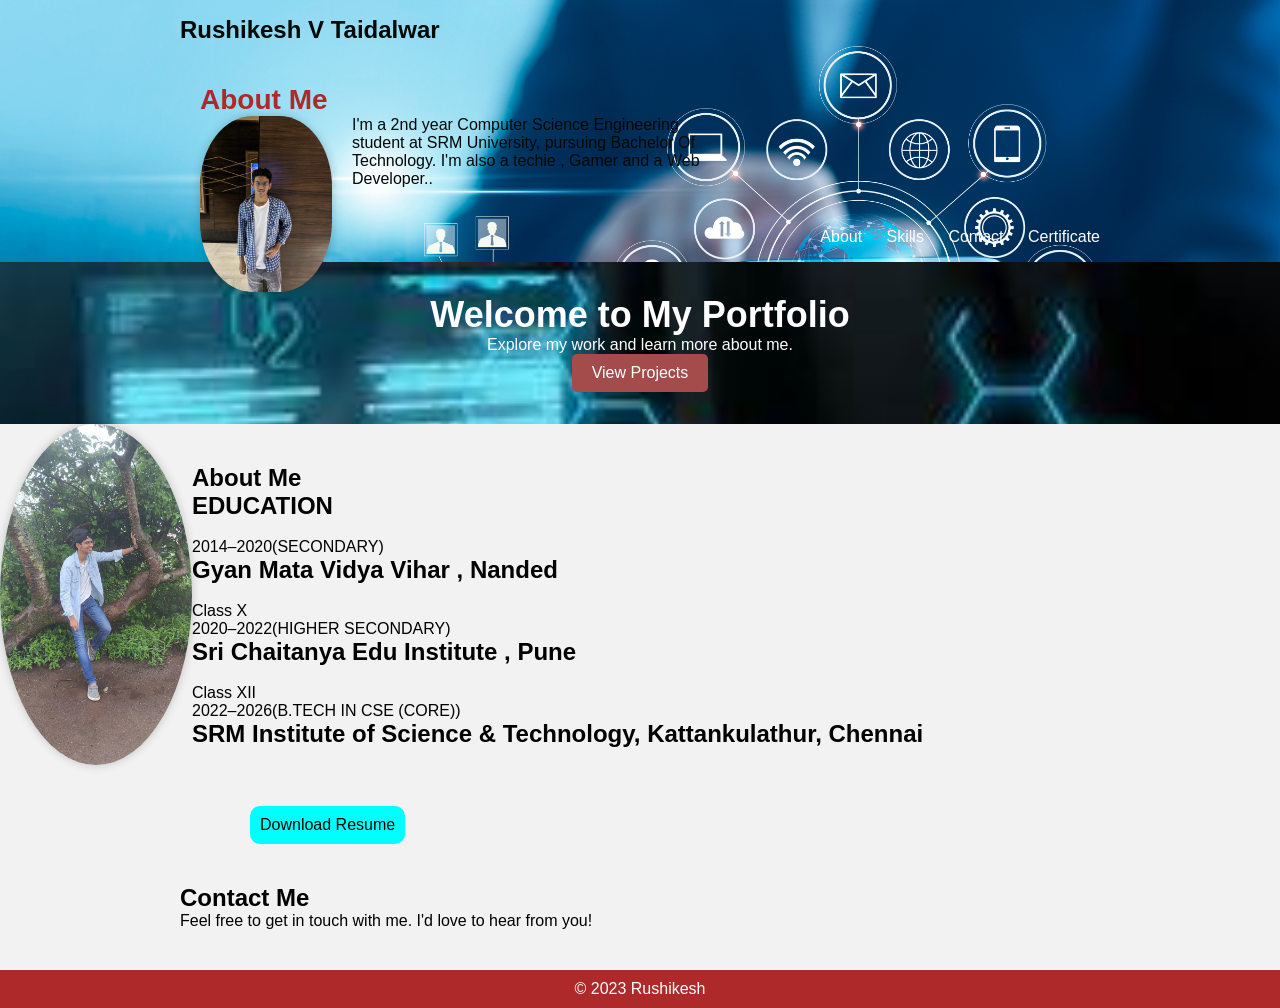
<file: index.html>
<!DOCTYPE html>
<html lang="en">
<head>
    <meta charset="UTF-8">
    <meta name="viewport" content="width=device-width, initial-scale=1.0">
    <title>Rushikesh - Portfolio</title>
</head>
<style>
    /* Reset some default styles */
* {
    margin: 0;
    padding: 0;
    box-sizing: border-box;
}

/* Set a background color */
body {
    background-color: #f2f2f2;
    font-family: 'Gill Sans', 'Gill Sans MT', Calibri, 'Trebuchet MS', sans-serif
    
}

/* Style the header and navigation */
header {
    background-color: #b22d2d;
    color: #fff;
    padding: 1rem 0;
    background: url(abc.jpg);
    background-size: cover;
    
}

.container {
    max-width: 960px;
    margin: 0 auto;
    padding: 0 20px;
}

.logo {
    font-size: 24px;
}

nav ul.nav-links {
    list-style: none;
    text-align: right;
}

nav ul.nav-links li {
    display: inline;
    margin-left: 20px;
}

nav ul.nav-links a {
    text-decoration: none;
    color: #fff;
}

/* Style the hero section */
#hero {
    background-color: #0096877c;
    color: #fff;
    text-align: center;
    padding: 2rem 0;
    background: url(th.jpeg);
    background-size: cover;
}

#hero h1 {
    font-size: 36px;
}

.btn {
    display: inline-block;
    background-color: #a44b4b;
    color: #fff;
    padding: 10px 20px;
    text-decoration: none;
    border-radius: 5px;
    transition: background-color 0.3s;
}

.btn:hover {
    background-color: #000808;
}

/* Style the other sections (about, portfolio, contact) */
section {
    padding: 40px 0;
}

section h2 {
    font-size: 28px;
    color: white;
    font-family: 'Gill Sans', 'Gill Sans MT', Calibri, 'Trebuchet MS', sans-serif;
}
#abc{
    max-height :15%;
    max-width:15%;
    height: auto;
    border-radius: 50%; /* Makes the image circular if you'd like */
    box-shadow: 0 0 10px rgba(0, 0, 0, 0.2); /* Adds a subtle shadow */
   float: left;

}

/* Style the portfolio items */
.portfolio-item {
    background-color: #fff;
    padding: 20px;
    box-shadow: 0 0 10px rgba(0, 0, 0, 0.1);
    margin-bottom: 20px;
}

.portfolio-item img {
    max-width: 100%;
    height: auto;
}

/* Style the footer */
footer {
    background-color: #ae2a2a;
    color: #fff;
    text-align: center;
    padding: 10px 0;
}
/* Add this CSS to style the image */
.about-content img {
    max-width: 15%;
    height: auto;
    border-radius: 40%; /* Makes the image circular if you'd like */
    box-shadow: 0 0 10px rgba(0, 0, 0, 0.2); /* Adds a subtle shadow */
    margin-right: 20px;
    float: left; /* Add margin to separate the image from the text */
}
ul li a:hover{
    background-color: #333;
    border-radius:10px ;
    transition: 0.5s;
}
.resume{
    background-color: aqua;
    display: inline-block;
    padding: 10px;
    margin: 0 250px;
    border-radius: 10px;
}
.resume a{
    color: black;
    text-decoration: none;
}
</style>
<body>
    <header>
        <nav>
            <div class="container">
                <h1 class="logo" style="color: #000808;">Rushikesh V Taidalwar</h1>
                <section id="about">
                    <div class="container">
                        <h2 style="color:#ae2a2a">About Me</h2>
                        <div class="about-content">
                            <img src="russi 1.jpg" alt="Your Name">
                            <p style="color: #000808;">I'm a 2nd year Computer Science Engineering <br>student at SRM University, pursuing Bachelor Of <br> Technology. I'm also a techie , Gamer and a Web <br>Developer..</p>
                        </div>
                    </div>
                </section>
                
                <ul class="nav-links">
                    <li><a href="#about">About</a></li>
                    <li><a href="skills.html">Skills</a></li>
                    <li><a href="contact.html">Contact</a></li>
                    <li><a href="certificate.html">Certificate</a></li>
                </ul>
            </div>
        </nav>
    </header>

    <section id="hero">
        <div class="container">
            <h1>Welcome to My Portfolio</h1>
            <p>Explore my work and learn more about me.</p>
            <a href="my project.html" class="btn">View Projects</a>
        </div>
    </section>
    <img id="abc"src="russi 2.jpg" alt="Your Name">
    <section id="about">
        <div class="container">
            <h1>About Me</h1>
            <p>
                <h1>EDUCATION</h1> <br>
                2014–2020(SECONDARY)
                <br>
                <h1>Gyan Mata Vidya Vihar , Nanded </h1>
                <br>
                Class X
                <br>
                2020–2022(HIGHER SECONDARY)
                <br>
                <h1>Sri Chaitanya Edu Institute , Pune </h1>
                <br>
                Class XII
                <br>
                2022–2026(B.TECH IN CSE (CORE))
                <br>
               <h1>SRM Institute of Science & Technology, Kattankulathur, Chennai</h1>
                <br>
                
        
                </p>
        </div>
    </section>
    <div class="resume"><a href="Rushikesh Taidalwar resume.docx">Download Resume</a></div>
    

    <section id="contact">
        <div class="container">
            <h1>Contact Me</h1>
            <p>Feel free to get in touch with me. I'd love to hear from you!</p>
            <!-- Add a contact form or contact information here -->
        </div>
    </section>
   
    <footer>
        <div class="container">
            <p>&copy; 2023 Rushikesh</p>
        </div>
    </footer>
</body>
</html>
</file>
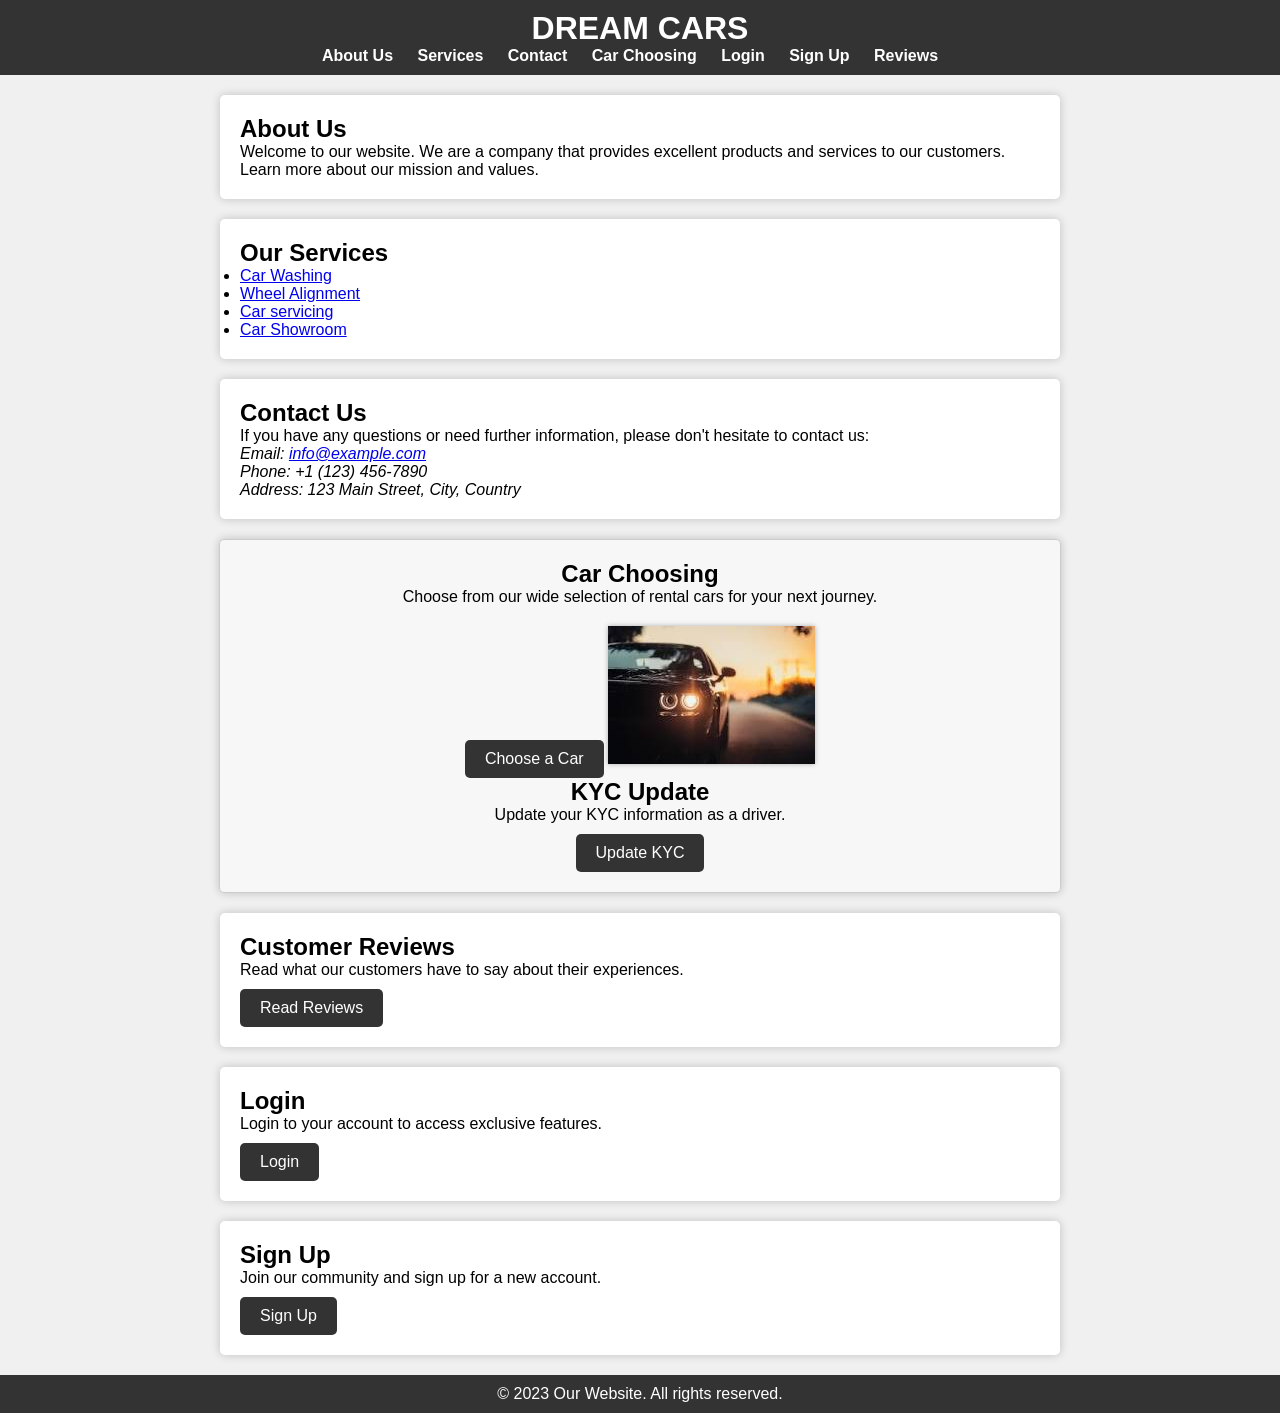
<file: car.html>
<!DOCTYPE html>
<html>
<head>
    <meta charset="UTF-8">
    <meta name="viewport" content="width=device-width, initial-scale=1.0">
    <title>DREAM CARS</title>
    <link rel="stylesheet" type="text/css" href="style.css">
</head>
<body>
    <header>
        <h1>DREAM CARS</h1> 
        <nav>
            <ul>
                <li><a href="#about">About Us</a></li>
                <li><a href="#services">Services</a></li>
                <li><a href="#contact">Contact</a></li>
                <li><a href="#car-choosing">Car Choosing</a></li>
                <li><a href="#login">Login</a></li>
                <li><a href="#signup">Sign Up</a></li>
                <li><a href="#reviews">Reviews</a></li> <!-- Added Reviews Link -->
            </ul>
        </nav>
    </header>

    <section id="about">
        <h2>About Us</h2>
        <p>Welcome to our website. We are a company that provides excellent products and services to our customers. Learn more about our mission and values.</p>
    </section>

    <section id="services">
        <h2>Our Services</h2>
        <ul>
            <li><a href="car8.html">Car Washing</a></li>
            <li><a href="car9.html">Wheel Alignment</a></li>
            <li><a href="car10.html">Car servicing</a></li>
            <li><a href="car11.html">Car Showroom</a></li>
        </ul>
    </section>

    <section id="contact">
        <h2>Contact Us</h2>
        <p>If you have any questions or need further information, please don't hesitate to contact us:</p>
        <address>
            Email: <a href="mailto:info@example.com">info@example.com</a><br>
            Phone: +1 (123) 456-7890<br>
            Address: 123 Main Street, City, Country
        </address>
    </section>
    <section id="car-choosing" class="car-choosing-section">
        <h2>Car Choosing</h2>
        <p>Choose from our wide selection of rental cars for your next journey.</p>
        <a href="car4.html" class="button">Choose a Car</a>
        <img src="download (7).jpg" alt="Rental Cars" class="car-image">
        <h2>KYC Update</h2>
        <p>Update your KYC information as a driver.</p>
        <a href="car5.html" class="button">Update KYC</a>
    </section>
    
    <section id="reviews"> <!-- New section for Reviews -->
        <h2>Customer Reviews</h2>
        <p>Read what our customers have to say about their experiences.</p>
        <a href="car12.html" class="button">Read Reviews</a> <!-- Added Review Button -->
    </section>
    
    <section id="login">
        <h2>Login</h2>
        <p>Login to your account to access exclusive features.</p>
        <a href="car2.html" class="button">Login</a>
    </section>
    
    <section id="signup">
        <h2>Sign Up</h2>
        <p>Join our community and sign up for a new account.</p>
        <a href="car3.html" class="button">Sign Up</a>
    </section>

    <footer>
        <p>&copy; 2023 Our Website. All rights reserved.</p>
    </footer>
    <script src="script.js"></script>
</body>
</html>
</file>
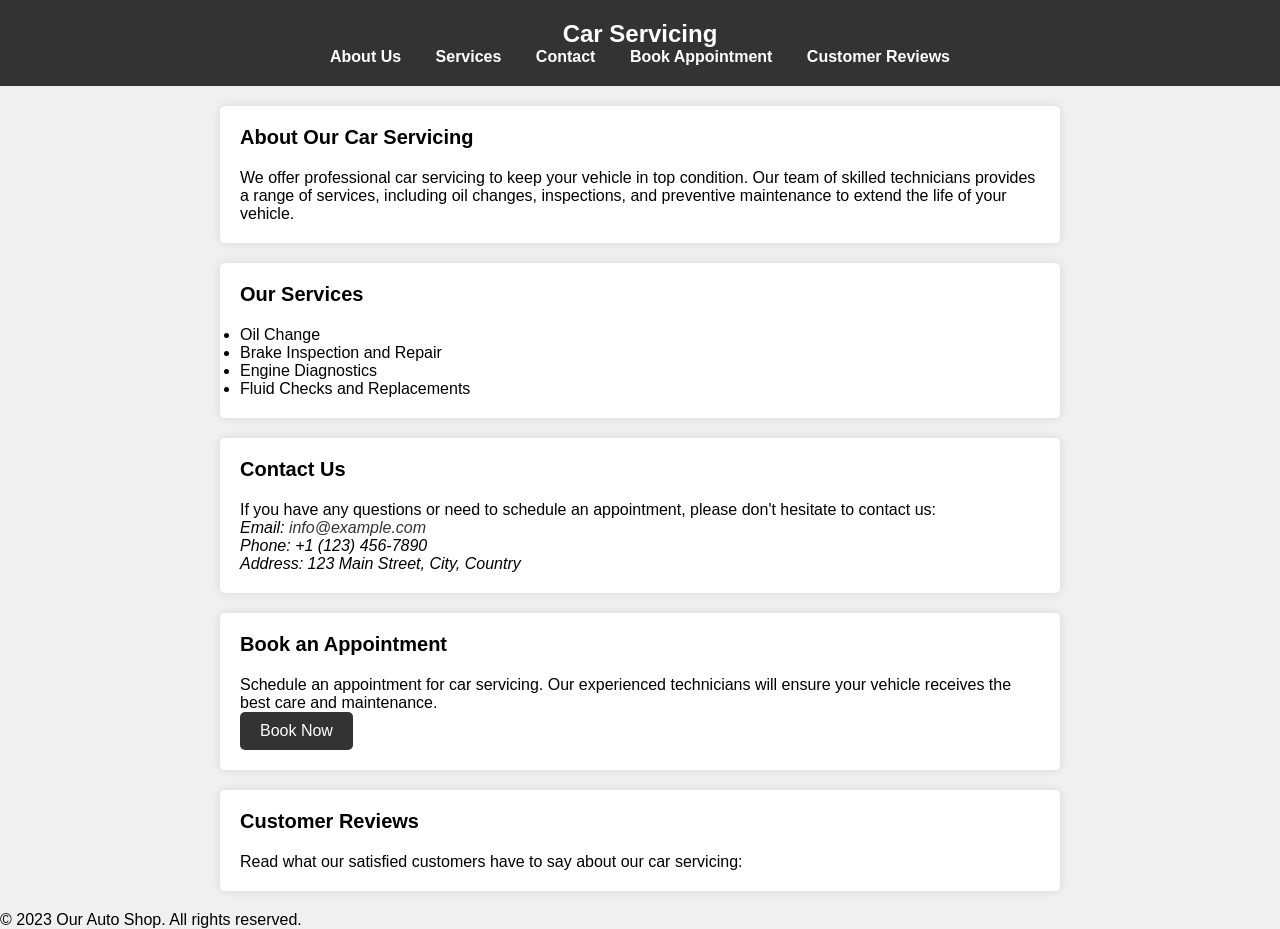
<file: car10.html>
<!DOCTYPE html>
<html>
<head>
    <meta charset="UTF-8">
    <meta name="viewport" content="width=device-width, initial-scale=1.0">
    <title>Car Servicing</title>
    <link rel="stylesheet" type="text/css" href="style10.css">
</head>
<body>
    <header>
        <h1>Car Servicing</h1>
        <nav>
            <ul>
                <li><a href="#about">About Us</a></li>
                <li><a href="#services">Services</a></li>
                <li><a href="#contact">Contact</a></li>
                <li><a href="#appointment">Book Appointment</a></li>
                <li><a href="#reviews">Customer Reviews</a></li>
            </ul>
        </nav>
    </header>

    <section id="about">
        <h2>About Our Car Servicing</h2>
        <p>We offer professional car servicing to keep your vehicle in top condition. Our team of skilled technicians provides a range of services, including oil changes, inspections, and preventive maintenance to extend the life of your vehicle.</p>
    </section>

    <section id="services">
        <h2>Our Services</h2>
        <ul>
            <li>Oil Change</li>
            <li>Brake Inspection and Repair</li>
            <li>Engine Diagnostics</li>
            <li>Fluid Checks and Replacements</li>
        </ul>
    </section>

    <section id="contact">
        <h2>Contact Us</h2>
        <p>If you have any questions or need to schedule an appointment, please don't hesitate to contact us:</p>
        <address>
            Email: <a href="mailto:info@example.com">info@example.com</a><br>
            Phone: +1 (123) 456-7890<br>
            Address: 123 Main Street, City, Country
        </address>
    </section>

    <section id="appointment">
        <h2>Book an Appointment</h2>
        <p>Schedule an appointment for car servicing. Our experienced technicians will ensure your vehicle receives the best care and maintenance.</p>
        <a href="appointment.html" class="button">Book Now</a>
    </section>

    <section id="reviews">
        <h2>Customer Reviews</h2>
        <p>Read what our satisfied customers have to say about our car servicing:</p>
        <!-- Add customer reviews here -->
    </section>

    <footer>
        <p>&copy; 2023 Our Auto Shop. All rights reserved.</p>
    </footer>
    <script src="script.js"></script>
</body>
</html>
</file>
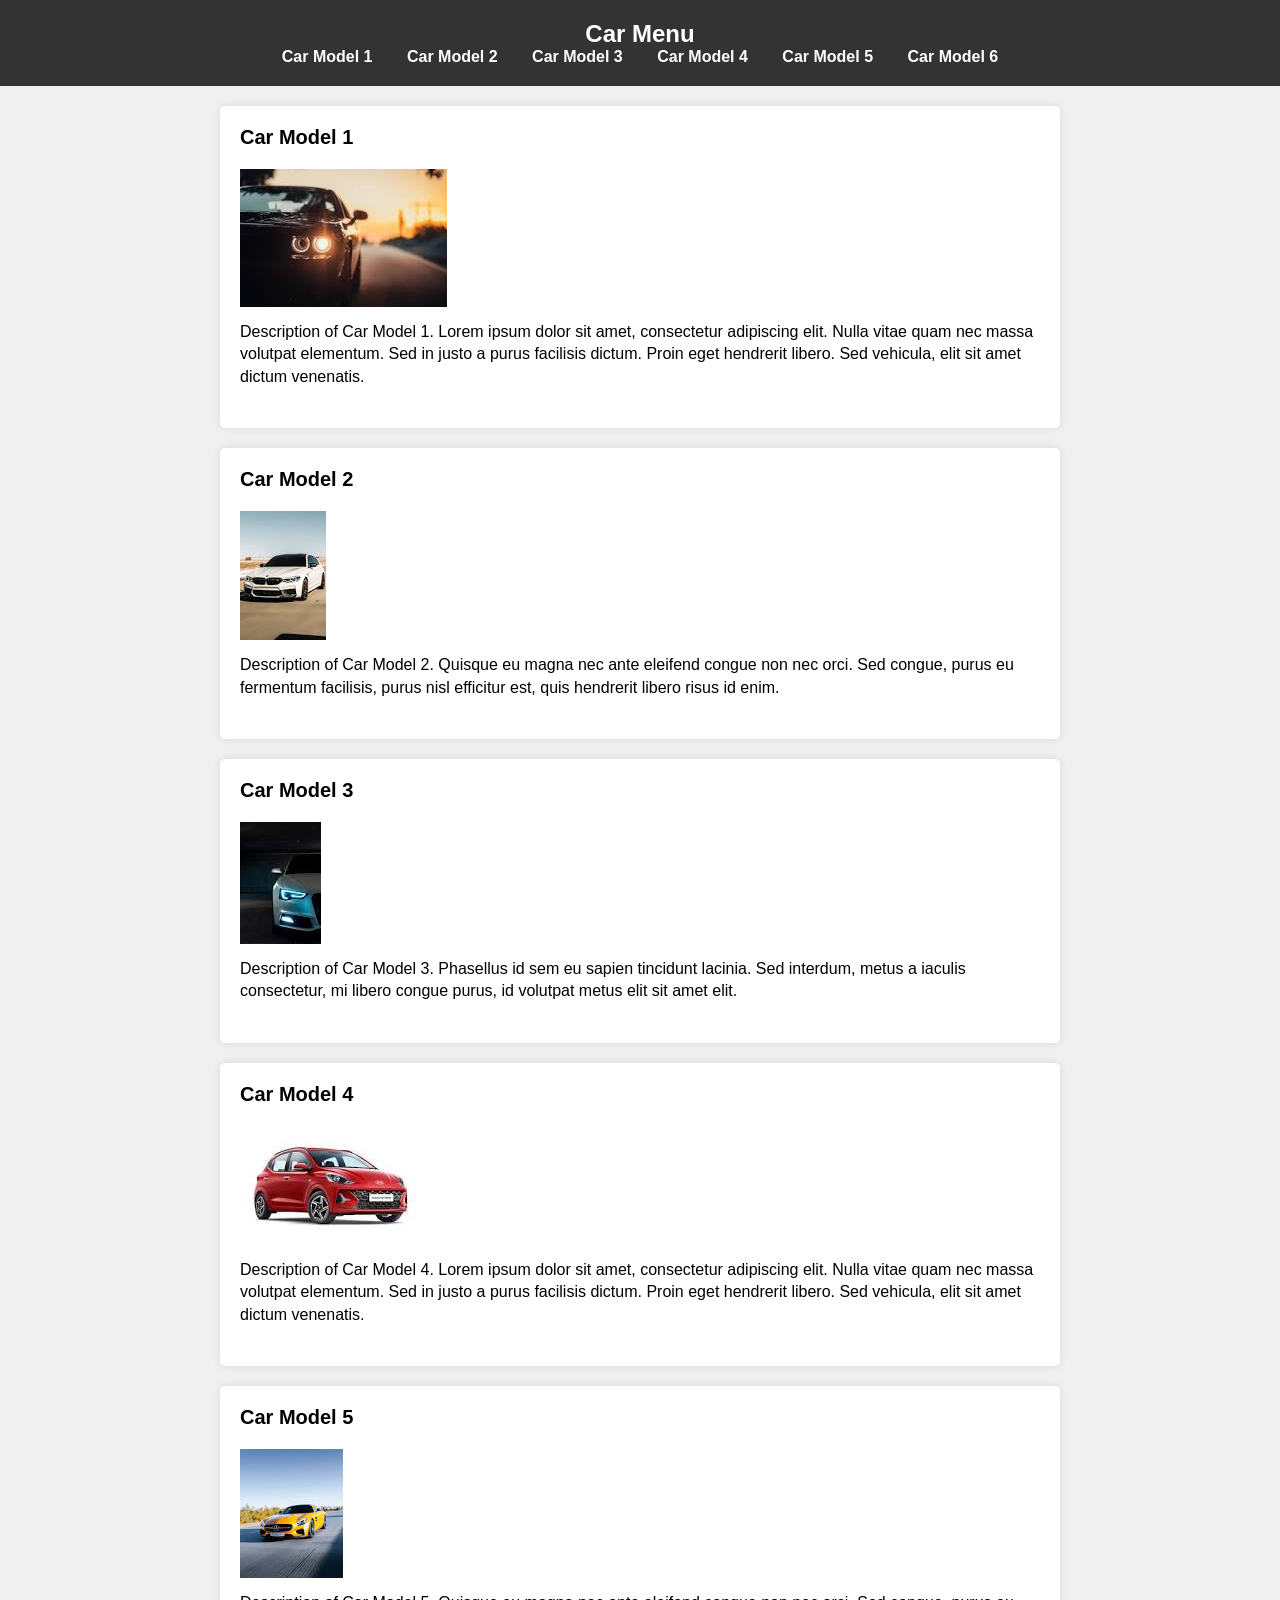
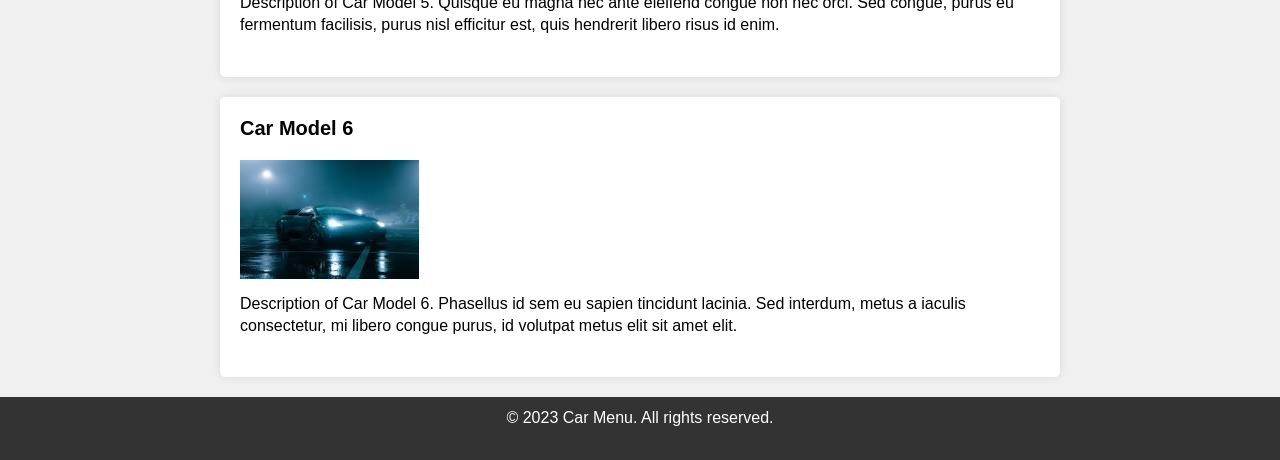
<file: car11.html>
<!DOCTYPE html>
<html>
<head>
    <meta charset="UTF-8">
    <meta name="viewport" content="width=device-width, initial-scale=1.0">
    <title>Car Menu</title>
    <link rel="stylesheet" type="text/css" href="style11.css">
</head>
<body>
    <header>
        <h1>Car Menu</h1>
        <nav>
            <ul>
                <li><a href="#car1">Car Model 1</a></li>
                <li><a href="#car2">Car Model 2</a></li>
                <li><a href="#car3">Car Model 3</a></li>
                <li><a href="#car4">Car Model 4</a></li>
                <li><a href="#car6">Car Model 5</a></li>
                <li><a href="#car3">Car Model 6</a></li>
            </ul>
        </nav>
    </header>

   
    <section id="car1">
        <h2>Car Model 1</h2>
        <img src="download (7).jpg" alt="Car Model 1">
        <p>Description of Car Model 1. Lorem ipsum dolor sit amet, consectetur adipiscing elit. Nulla vitae quam nec massa volutpat elementum. Sed in justo a purus facilisis dictum. Proin eget hendrerit libero. Sed vehicula, elit sit amet dictum venenatis.</p>
    </section>

    <section id="car2">
        <h2>Car Model 2</h2>
        <img src="download (1).jpg" alt="Car Model 2">
        <p>Description of Car Model 2. Quisque eu magna nec ante eleifend congue non nec orci. Sed congue, purus eu fermentum facilisis, purus nisl efficitur est, quis hendrerit libero risus id enim.</p>
    </section>

    <section id="car3">
        <h2>Car Model 3</h2>
        <img src="download (2).jpg" alt="Car Model 3">
        <p>Description of Car Model 3. Phasellus id sem eu sapien tincidunt lacinia. Sed interdum, metus a iaculis consectetur, mi libero congue purus, id volutpat metus elit sit amet elit.</p>
    </section>
    <section id="car4">
        <h2>Car Model 4</h2>
        <img src="download.jpg" alt="Car Model 4">
        <p>Description of Car Model 4. Lorem ipsum dolor sit amet, consectetur adipiscing elit. Nulla vitae quam nec massa volutpat elementum. Sed in justo a purus facilisis dictum. Proin eget hendrerit libero. Sed vehicula, elit sit amet dictum venenatis.</p>
    </section>

    <section id="car5">
        <h2>Car Model 5</h2>
        <img src="download (4).jpg" alt="Car Model 5 ">
        <p>Description of Car Model 5. Quisque eu magna nec ante eleifend congue non nec orci. Sed congue, purus eu fermentum facilisis, purus nisl efficitur est, quis hendrerit libero risus id enim.</p>
    </section>

    <section id="car6">
        <h2>Car Model 6</h2>
        <img src="download (6).jpg" alt="Car Model 6">
        <p>Description of Car Model 6. Phasellus id sem eu sapien tincidunt lacinia. Sed interdum, metus a iaculis consectetur, mi libero congue purus, id volutpat metus elit sit amet elit.</p>
    </section>

    <footer>
        <p>&copy; 2023 Car Menu. All rights reserved.</p>
    </footer>
    <script src="script.js"></script>
</body>
</html>
</file>
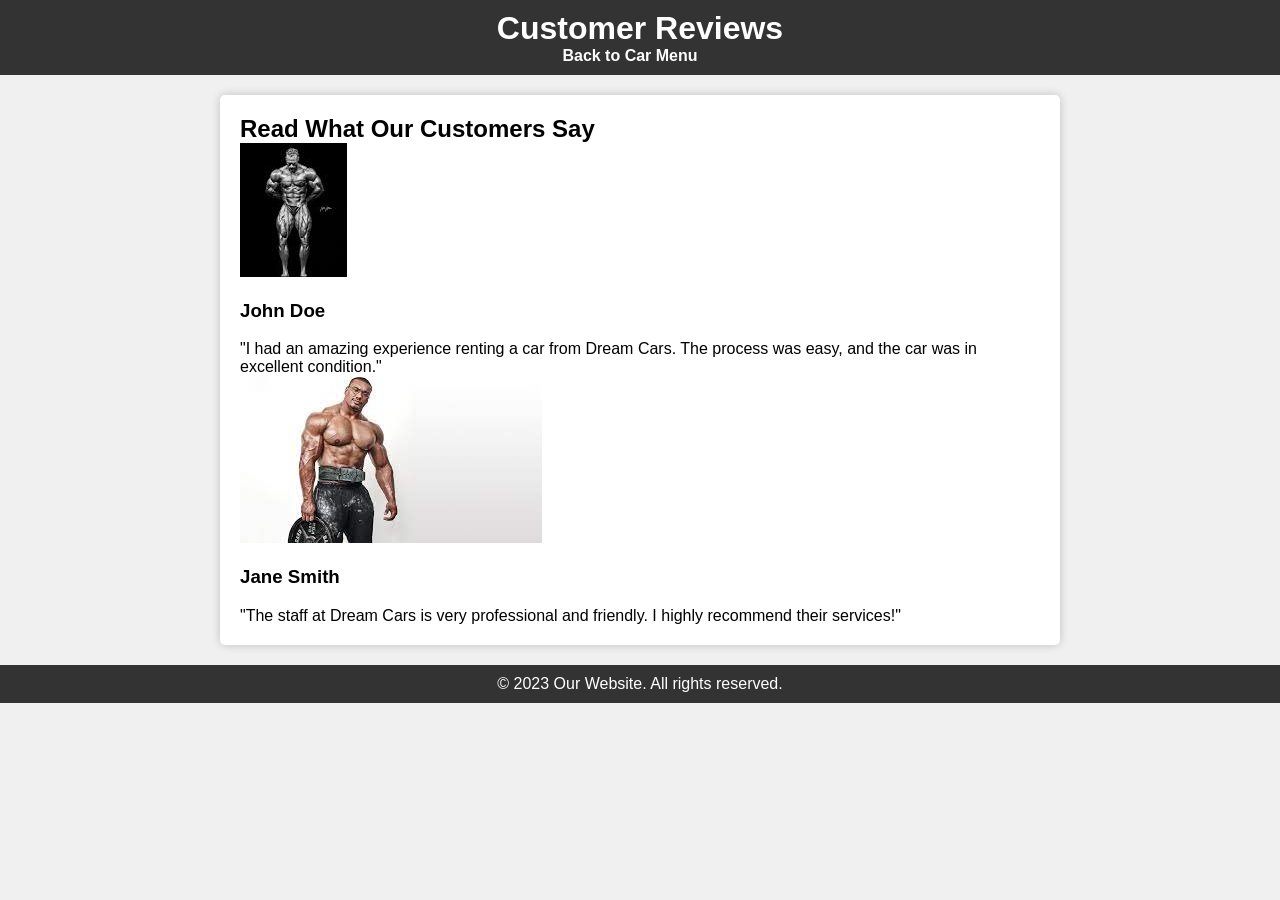
<file: car12.html>
<!DOCTYPE html>
<html>
<head>
    <meta charset="UTF-8">
    <meta name="viewport" content="width=device-width, initial-scale=1.0">
    <title>Customer Reviews</title>
    <link rel="stylesheet" type="text/css" href="style.css">
</head>
<body>
    <header>
        <h1>Customer Reviews</h1>
        <nav>
            <ul>
                <li><a href="car.html">Back to Car Menu</a></li>
            </ul>
        </nav>
    </header>

    <section id="customer-reviews">
        <h2>Read What Our Customers Say</h2>
        <div class="review">
            <img src="download1.jpg" alt="John Doe">
            <h3>John Doe</h3>
            <p>
                "I had an amazing experience renting a car from Dream Cars. The process was easy, and the car was in excellent condition."
            </p>
        </div>

        <div class="review">
            <img src="download (8).jpg" alt="Jane Smith">
            <h3>Jane Smith</h3>
            <p>
                "The staff at Dream Cars is very professional and friendly. I highly recommend their services!"
            </p>
        </div>

        <!-- Add more customer reviews as needed -->
    </section>

    <footer>
        <p>&copy; 2023 Our Website. All rights reserved.</p>
    </footer>
</body>
</html>
</file>
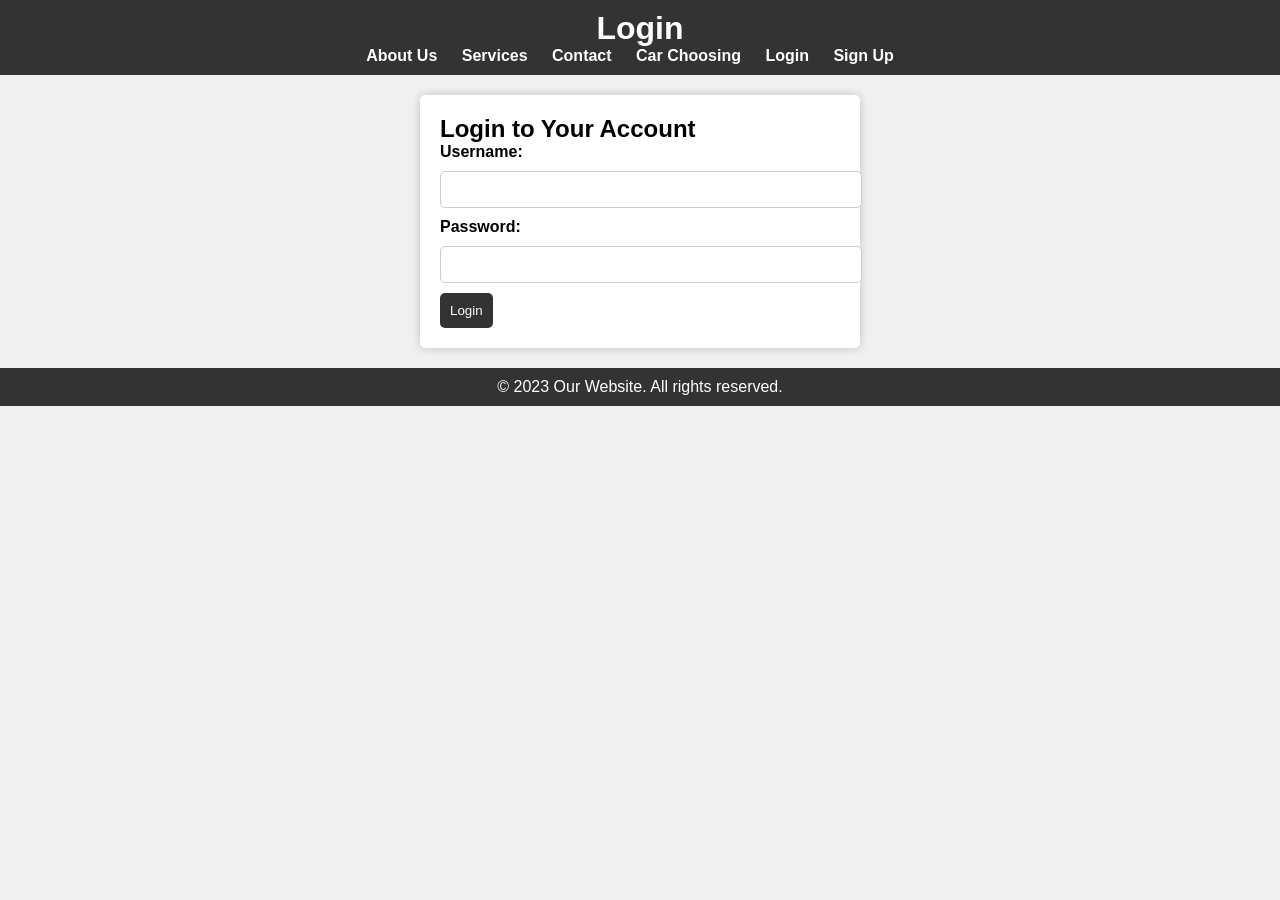
<file: car2.html>
<!DOCTYPE html>
<html>
<head>
    <meta charset="UTF-8">
    <meta name="viewport" content="width=device-width, initial-scale=1.0">
    <title>Login - Our Website</title>
    <link rel="stylesheet" type="text/css" href="style2.css">
</head>
<body>
    <header>
        <h1>Login</h1>
        <nav>
            <ul>
                <li><a href="#about">About Us</a></li>
                <li><a href="#services">Services</a></li>
                <li><a href="#contact">Contact</a></li>
                <li><a href="car-choosing.html">Car Choosing</a></li>
                <li><a href="login.html">Login</a></li>
                <li><a href="signup.html">Sign Up</a></li>
            </ul>
        </nav>
    </header>

    <section id="login-form">
        <h2>Login to Your Account</h2>
        <form action="abc.php" method="post">
            <label for="username">Username:</label>
            <input type="text" name="username" id="username" required>

            <label for="password">Password:</label>
            <input type="password" name="password" id="password" required>

            <input type="submit" value="Login">
        </form>
    </section>

    <footer>
        <p>&copy; 2023 Our Website. All rights reserved.</p>
    </footer>
    <script src="script2.js"></script>
</body>
</html>
</file>
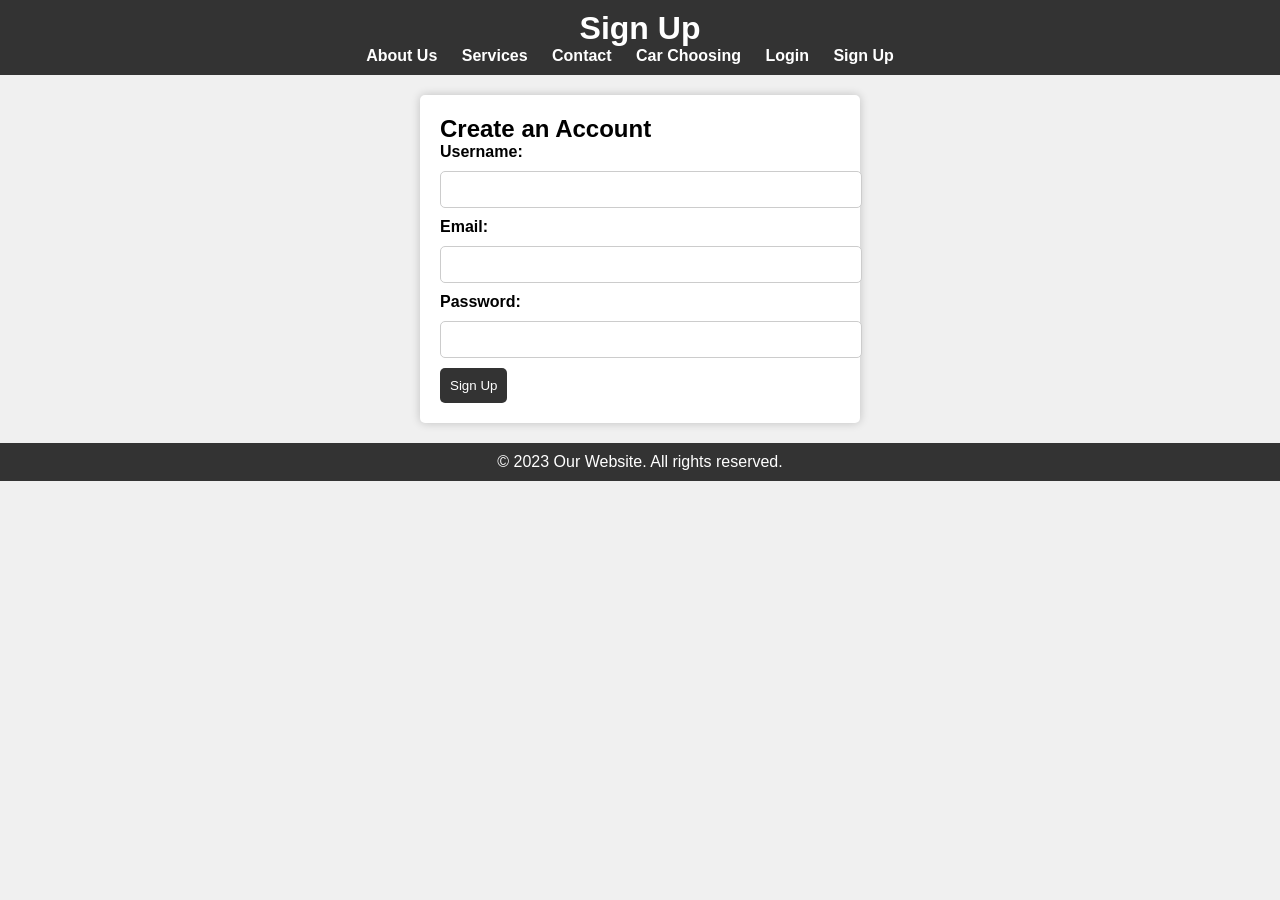
<file: car3.html>
<!DOCTYPE html>
<html>
<head>
    <meta charset="UTF-8">
    <meta name="viewport" content="width=device-width, initial-scale=1.0">
    <title>Sign Up - Our Website</title>
    <link rel="stylesheet" type="text/css" href="car3.css">
</head>
<body>
    <header>
        <h1>Sign Up</h1>
        <nav>
            <ul>
                <li><a href="#about">About Us</a></li>
                <li><a href="#services">Services</a></li>
                <li><a href="#contact">Contact</a></li>
                <li><a href="car-choosing.html">Car Choosing</a></li>
                <li><a href="login.html">Login</a></li>
                <li><a href="signup.html">Sign Up</a></li>
            </ul>
        </nav>
    </header>

    <section id="signup-form">
        <h2>Create an Account</h2>
        <form action="process_signup.php" method="post">
            <label for="username">Username:</label>
            <input type="text" name="username" id="username" required>

            <label for="email">Email:</label>
            <input type="email" name="email" id="email" required>

            <label for="password">Password:</label>
            <input type="password" name="password" id="password" required>

            <input type="submit" value="Sign Up">
        </form>
    </section>

    <footer>
        <p>&copy; 2023 Our Website. All rights reserved.</p>
    </footer>
    <script src="script3.js"></script>

</body>
</html>
</file>
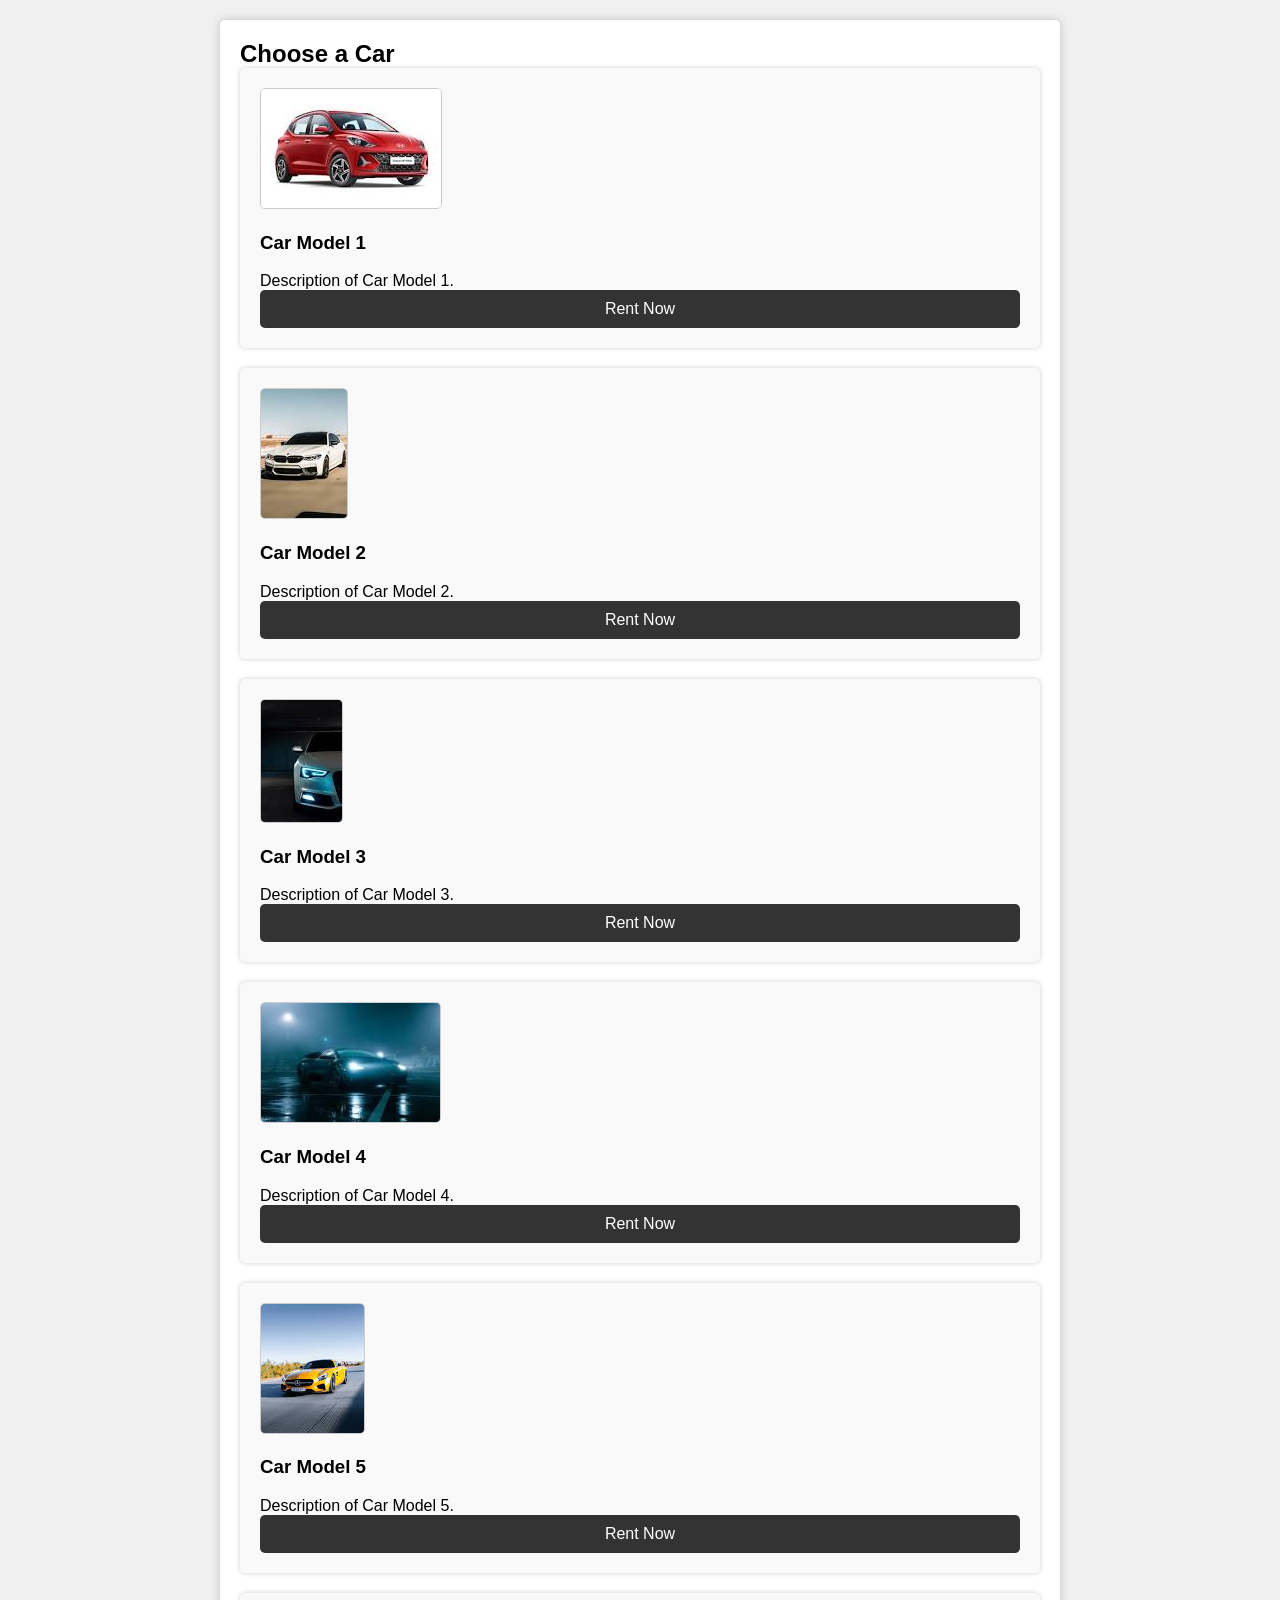
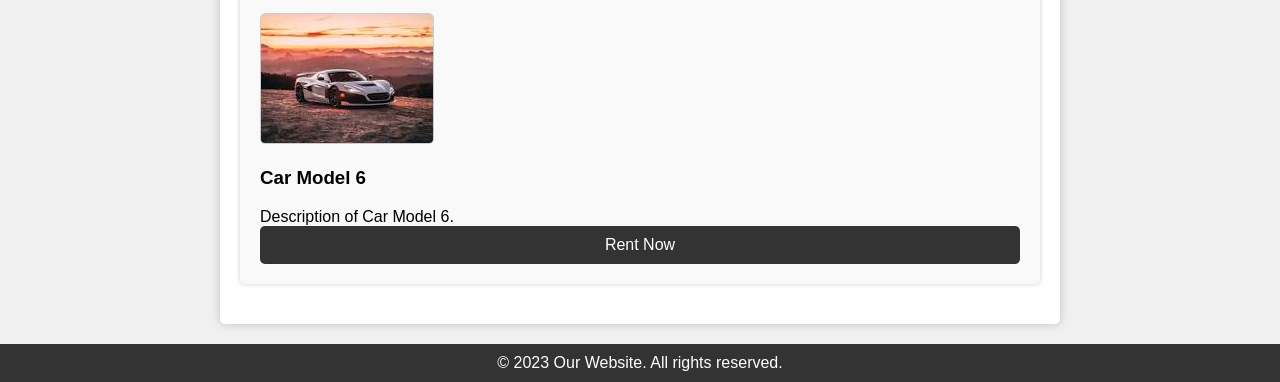
<file: car4.html>
<!DOCTYPE html>
<html>
<head>
    <meta charset="UTF-8">
    <meta name="viewport" content="width=device-width, initial-scale=1.0">
    <title>Car Choosing - Our Website</title>
    <link rel="stylesheet" type="text/css" href="car4.css">
</head>
<body>
   

    <section id="car-list">
        <h2>Choose a Car</h2>
        <ul>
            <li>
                <img src="download.jpg" alt="Car Model 1">
                <h3>Car Model 1</h3>
                <p>Description of Car Model 1.</p>
                <a href="car6.html">Rent Now</a>
            </li>
            <li>
                <img src="download (1).jpg" alt="Car Model 2">
                <h3>Car Model 2</h3>
                <p>Description of Car Model 2.</p>
                <a href="car6.html">Rent Now</a>
            </li>
            <li>
                <img src="download (2).jpg" alt="Car Model 3">
                <h3>Car Model 3</h3>
                <p>Description of Car Model 3.</p>
                <a href="car6.html">Rent Now</a>
            </li>
            <li>
                <img src="download (6).jpg" alt="Car Model 4">
                <h3>Car Model 4</h3>
                <p>Description of Car Model 4.</p>
                <a href="car6.html">Rent Now</a>
            </li>
            <li>
                <img src="download (4).jpg" alt="Car Model 5">
                <h3>Car Model 5</h3>
                <p>Description of Car Model 5.</p>
                <a href="car6.html">Rent Now</a>
            </li>
            <li>
                <img src="download (5).jpg" alt="Car Model 6">
                <h3>Car Model 6</h3>
                <p>Description of Car Model 6.</p>
                <a href="car6.html">Rent Now</a>
            </li>
        </ul>
    </section>

    <footer>
        <p>&copy; 2023 Our Website. All rights reserved.</p>
    </footer>
    <script src="script4.js"></script>

</body>
</html>
</file>
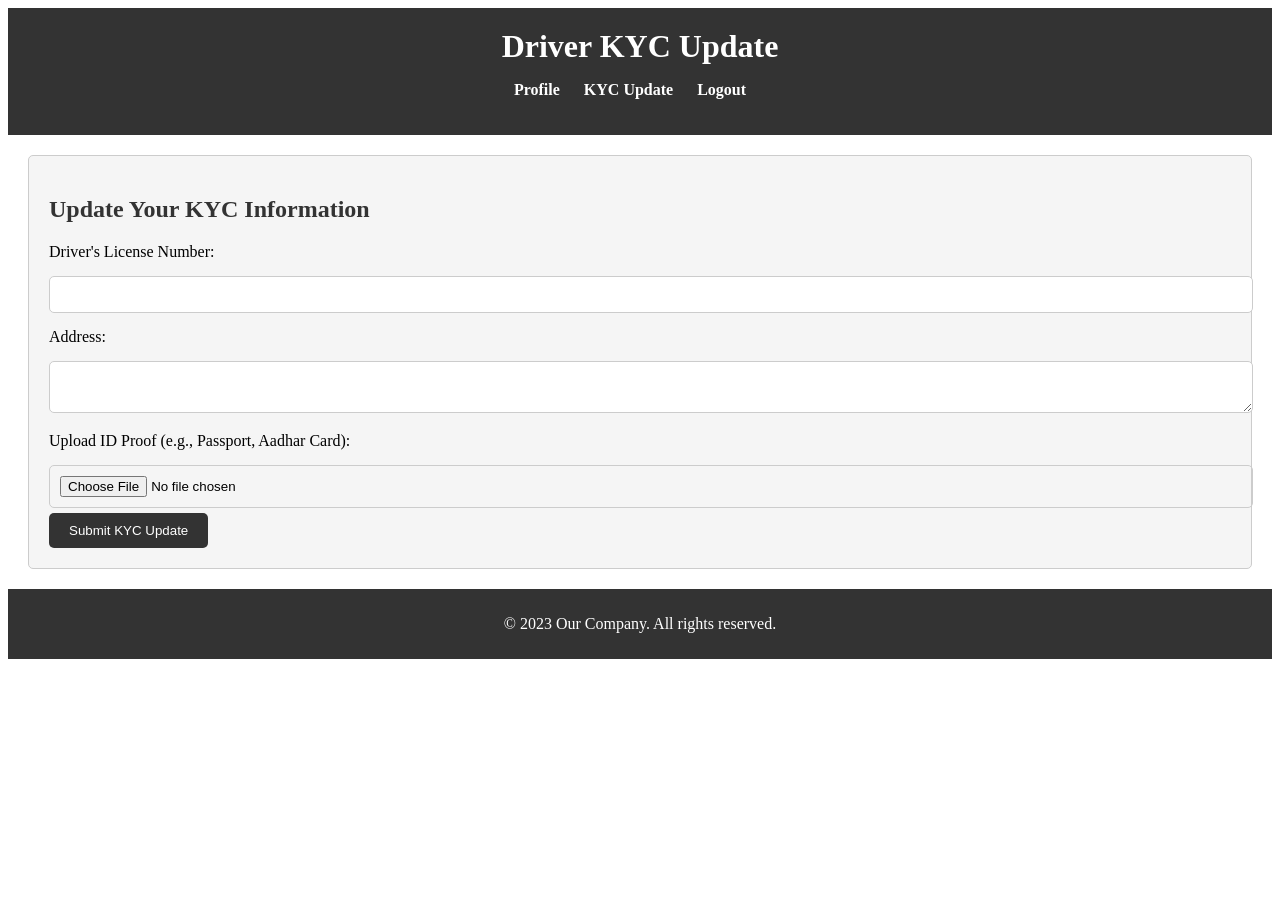
<file: car5.html>
<!DOCTYPE html>
<html>
<head>
    <meta charset="UTF-8">
    <meta name="viewport" content="width=device-width, initial-scale=1.0">
    <title>Driver KYC Update</title>
    <link rel="stylesheet" type="text/css" href="style5.css">
</head>
<body>
    <header>
        <h1>Driver KYC Update</h1>
        <nav>
            <ul>
                <li><a href="#profile">Profile</a></li>
                <li><a href="#kyc-update">KYC Update</a></li>
                <li><a href="#logout">Logout</a></li>
            </ul>
        </nav>
    </header>

    <section id="kyc-update">
        <h2>Update Your KYC Information</h2>
        <form action="process_kyc_update.php" method="post" onsubmit="return validateForm()">
            <label for="driver-license">Driver's License Number:</label>
            <input type="text" name="driver-license" id="driver-license" required>

            <label for="address">Address:</label>
            <textarea name="address" id="address" required></textarea>

            <label for="id-proof">Upload ID Proof (e.g., Passport, Aadhar Card):</label>
            <input type="file" name="id-proof" id="id-proof" accept=".pdf, .jpg, .png" required>

            <input type="submit" value="Submit KYC Update">
        </form>
    </section>

    <footer>
        <p>&copy; 2023 Our Company. All rights reserved.</p>
    </footer>

    <script>
        function validateForm() {
            const licenseNumber = document.getElementById("driver-license").value;
            const address = document.getElementById("address").value;
            const idProof = document.getElementById("id-proof").value;

            if (licenseNumber === "" || address === "" || idProof === "") {
                alert("Please fill in all required fields.");
                return false;
            }

            // Additional validation logic can be added here

            return true;
        }
    </script>
</body>
</html>
</file>
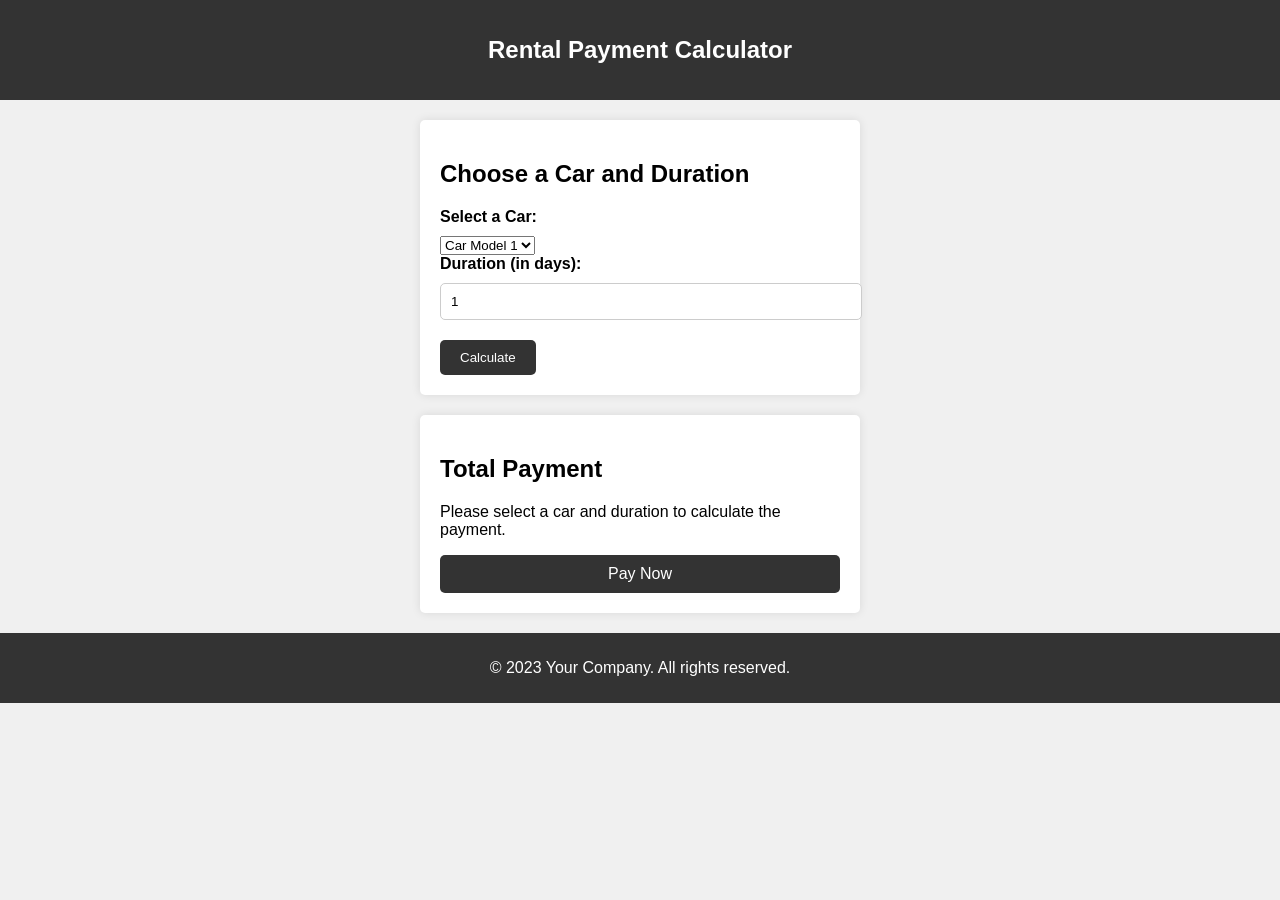
<file: car6.html>
<!DOCTYPE html>
<html>
<head>
    <meta charset="UTF-8">
    <meta name="viewport" content="width=device-width, initial-scale=1.0">
    <title>Rental Payment Calculator</title>
    <link rel="stylesheet" type="text/css" href="style6.css">
</head>
<body>
    <header>
        <h1>Rental Payment Calculator</h1>
    </header>

    <section id="car-selection">
        <h2>Choose a Car and Duration</h2>
        <label for="car-select">Select a Car:</label>
        <select id="car-select">
            <option value="car1">Car Model 1</option>
            <option value="car2">Car Model 2</option>
            <option value="car3">Car Model 3</option>
        </select>

        <label for="duration">Duration (in days):</label>
        <input type="number" id="duration" min="1" value="1">

        <button id="calculate-button">Calculate</button>
    </section>

    <section id="payment-result">
        <h2>Total Payment</h2>
        <p id="total-payment">Please select a car and duration to calculate the payment.</p>
       <a id="we" href="car7.html">Pay Now</a>
    </section>

    <footer>
        <p>&copy; 2023 Your Company. All rights reserved.</p>
    </footer>

    <script src="script.js"></script>
</body>
</html>
</file>
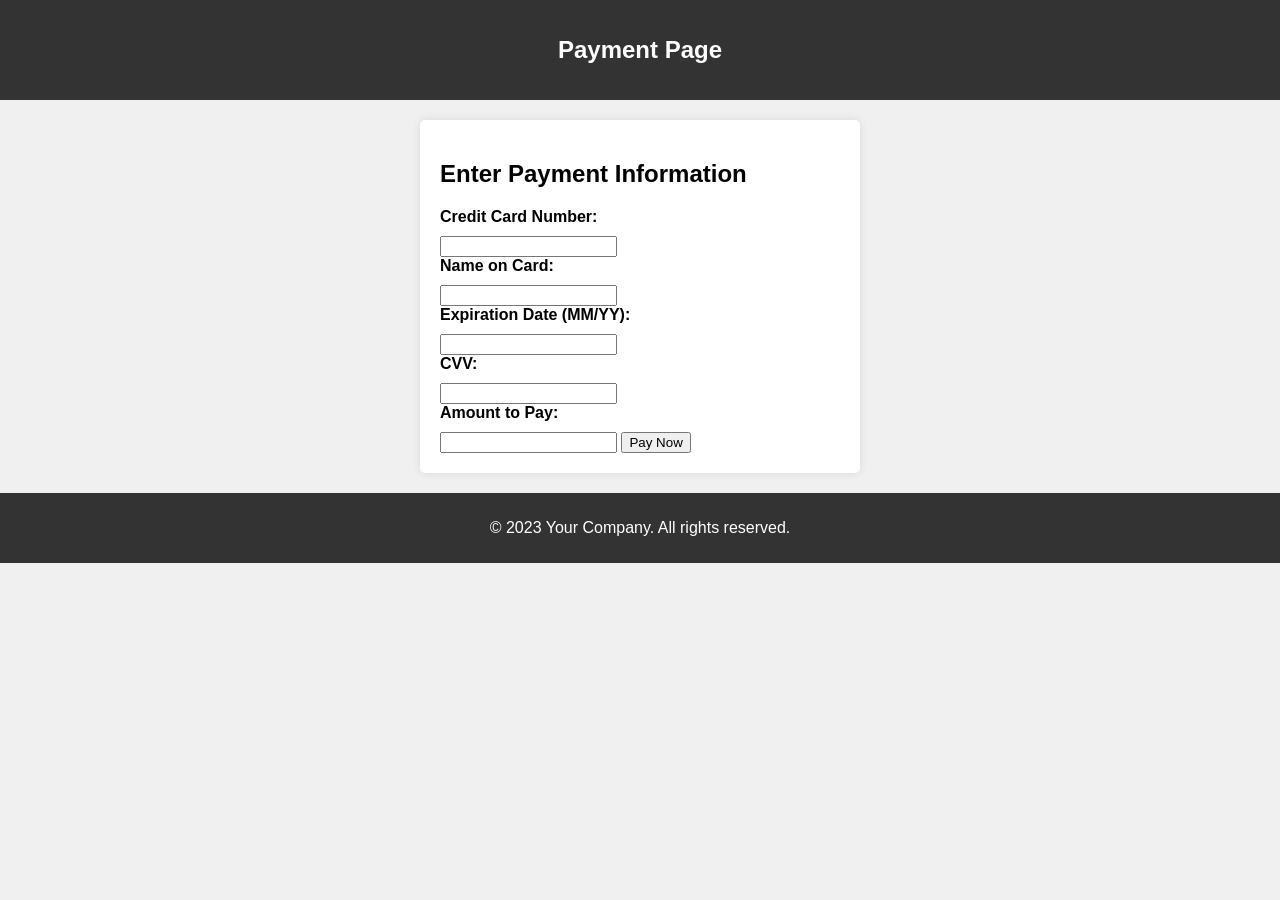
<file: car7.html>
<!DOCTYPE html>
<html>
<head>
    <meta charset="UTF-8">
    <meta name="viewport" content="width=device-width, initial-scale=1.0">
    <title>Payment Page</title>
    <link rel="stylesheet" type="text/css" href="style6.css">
</head>
<body>
    <header>
        <h1>Payment Page</h1>
    </header>

    <section id="payment-form">
        <h2>Enter Payment Information</h2>
        <form action="process_payment.php" method="post" onsubmit="return validateForm()">
            <label for="card-number">Credit Card Number:</label>
            <input type="text" name="card-number" id="card-number" required>

            <label for="card-name">Name on Card:</label>
            <input type="text" name="card-name" id="card-name" required>

            <label for="card-expiration">Expiration Date (MM/YY):</label>
            <input type="text" name "card-expiration" id="card-expiration" required>

            <label for="card-cvv">CVV:</label>
            <input type="text" name="card-cvv" id="card-cvv" required>

            <label for="amount">Amount to Pay:</label>
            <input type="text" name="amount" id="amount" required>

            <input type="submit" value="Pay Now">
        </form>
    </section>

    <footer>
        <p>&copy; 2023 Your Company. All rights reserved.</p>
    </footer>

    <script>
        function validateForm() {
            const cardNumber = document.getElementById("card-number").value;
            const cardName = document.getElementById("card-name").value;
            const cardExpiration = document.getElementById("card-expiration").value;
            const cardCVV = document.getElementById("card-cvv").value;
            const amount = document.getElementById("amount").value;

            // Simple validation checks (you can add more complex validation as needed)
            if (!isValidCardNumber(cardNumber) ||
                cardName.trim() === '' ||
                !isValidCardExpiration(cardExpiration) ||
                !isValidCardCVV(cardCVV) ||
                isNaN(parseFloat(amount)) || parseFloat(amount) <= 0) {
                alert("Please check your payment information.");
                return false;
            }

            return true;
        }

        function isValidCardNumber(cardNumber) {
            // Add your credit card number validation logic here
            return /\d{16}/.test(cardNumber);
        }

        function isValidCardExpiration(cardExpiration) {
            // Add your credit card expiration date validation logic here
            return /^\d{2}\/\d{2}$/.test(cardExpiration);
        }

        function isValidCardCVV(cardCVV) {
            // Add your credit card CVV validation logic here
            return /^\d{3}$/.test(cardCVV);
        }
    </script>
</body>
</html>
</file>
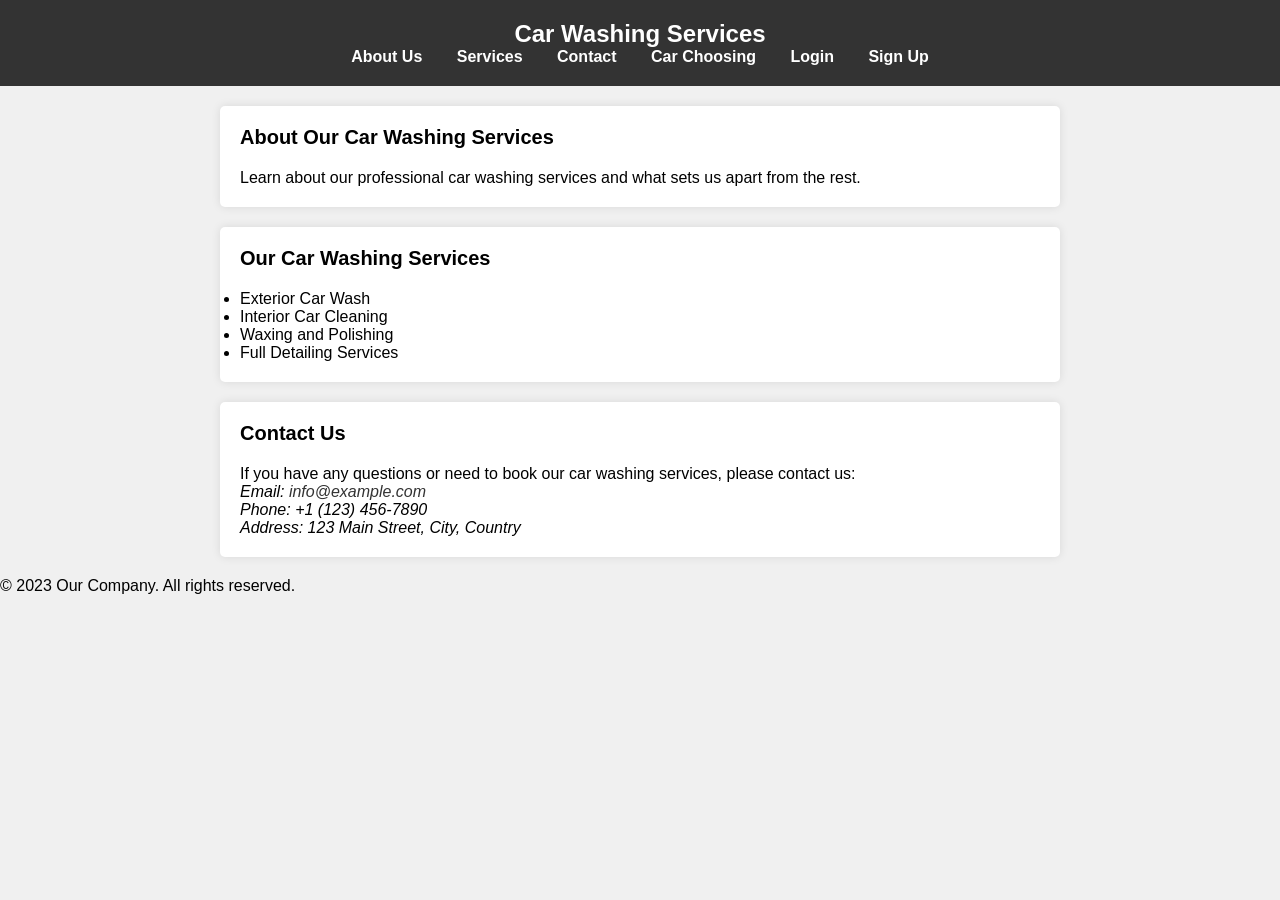
<file: car8.html>
<!DOCTYPE html>
<html>
<head>
    <meta charset="UTF-8">
    <meta name="viewport" content="width=device-width, initial-scale=1.0">
    <title>Car Washing Services</title>
    <link rel="stylesheet" type="text/css" href="style8.css">
</head>
<body>
    <header>
        <h1>Car Washing Services</h1>
        <nav>
            <ul>
                <li><a href="#about">About Us</a></li>
                <li><a href="#services">Services</a></li>
                <li><a href="#contact">Contact</a></li>
                <li><a href="car-choosing.html">Car Choosing</a></li>
                <li><a href="login.html">Login</a></li>
                <li><a href="signup.html">Sign Up</a></li>
            </ul>
        </nav>
    </header>

    <section id="about">
        <h2>About Our Car Washing Services</h2>
        <p>Learn about our professional car washing services and what sets us apart from the rest.</p>
    </section>

    <section id="services">
        <h2>Our Car Washing Services</h2>
        <ul>
            <li>Exterior Car Wash</li>
            <li>Interior Car Cleaning</li>
            <li>Waxing and Polishing</li>
            <li>Full Detailing Services</li>
        </ul>
    </section>

    <section id="contact">
        <h2>Contact Us</h2>
        <p>If you have any questions or need to book our car washing services, please contact us:</p>
        <address>
            Email: <a href="mailto:info@example.com">info@example.com</a><br>
            Phone: +1 (123) 456-7890<br>
            Address: 123 Main Street, City, Country
        </address>
    </section>

    <footer>
        <p>&copy; 2023 Our Company. All rights reserved.</p>
    </footer>
</body>
</html>
</file>
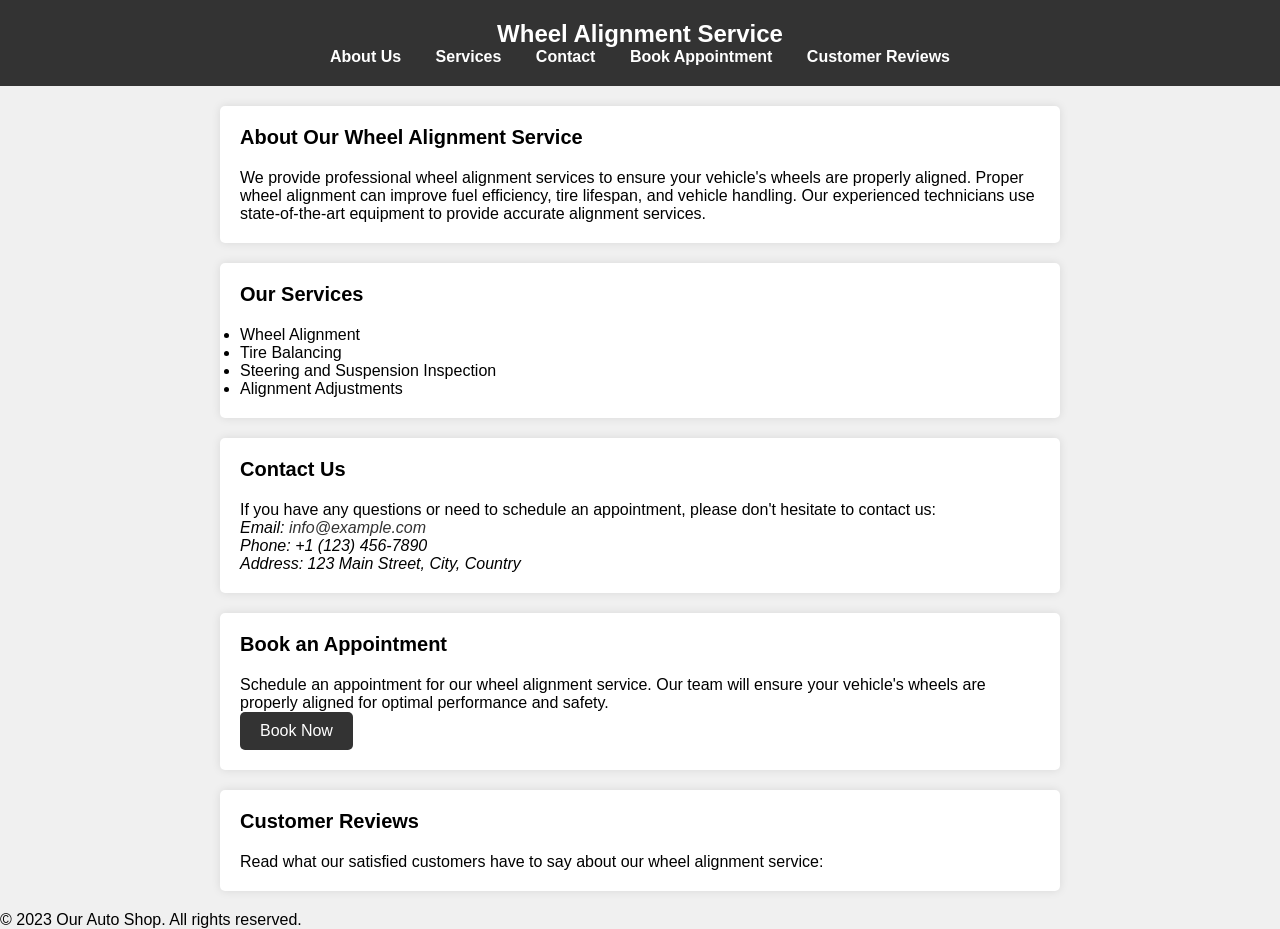
<file: car9.html>
<!DOCTYPE html>
<html>
<head>
    <meta charset="UTF-8">
    <meta name="viewport" content="width=device-width, initial-scale=1.0">
    <title>Wheel Alignment Service</title>
    <link rel="stylesheet" type="text/css" href="style9.css">
</head>
<body>
    <header>
        <h1>Wheel Alignment Service</h1>
        <nav>
            <ul>
                <li><a href="#about">About Us</a></li>
                <li><a href="#services">Services</a></li>
                <li><a href="#contact">Contact</a></li>
                <li><a href="#appointment">Book Appointment</a></li>
                <li><a href="#reviews">Customer Reviews</a></li>
            </ul>
        </nav>
    </header>

    <section id="about">
        <h2>About Our Wheel Alignment Service</h2>
        <p>We provide professional wheel alignment services to ensure your vehicle's wheels are properly aligned. Proper wheel alignment can improve fuel efficiency, tire lifespan, and vehicle handling. Our experienced technicians use state-of-the-art equipment to provide accurate alignment services.</p>
    </section>

    <section id="services">
        <h2>Our Services</h2>
        <ul>
            <li>Wheel Alignment</li>
            <li>Tire Balancing</li>
            <li>Steering and Suspension Inspection</li>
            <li>Alignment Adjustments</li>
        </ul>
    </section>

    <section id="contact">
        <h2>Contact Us</h2>
        <p>If you have any questions or need to schedule an appointment, please don't hesitate to contact us:</p>
        <address>
            Email: <a href="mailto:info@example.com">info@example.com</a><br>
            Phone: +1 (123) 456-7890<br>
            Address: 123 Main Street, City, Country
        </address>
    </section>

    <section id="appointment">
        <h2>Book an Appointment</h2>
        <p>Schedule an appointment for our wheel alignment service. Our team will ensure your vehicle's wheels are properly aligned for optimal performance and safety.</p>
        <a href="appointment.html" class="button">Book Now</a>
    </section>

    <section id="reviews">
        <h2>Customer Reviews</h2>
        <p>Read what our satisfied customers have to say about our wheel alignment service:</p>
        <!-- Add customer reviews here -->
    </section>

    <footer>
        <p>&copy; 2023 Our Auto Shop. All rights reserved.</p>
    </footer>
    <script src="script.js"></script>
</body>
</html>
</file>
<file: style.css>
/* Reset some default browser styles */
body, h1, h2, p, ul, li, address {
    margin: 0;
    padding: 0;
}

body {
    font-family: Arial, sans-serif;
    background-color: #f0f0f0;
    margin: 0;
    padding: 0;
}

header {
    background-color: #333;
    color: #fff;
    text-align: center;
    padding: 10px;
}

nav ul {
    list-style: none;
}

nav ul li {
    display: inline;
    margin-right: 20px;
    cursor: pointer;
}

nav a {
    text-decoration: none;
    color: #fff;
    font-weight: bold;
}

section {
    max-width: 800px;
    margin: 20px auto;
    padding: 20px;
    background-color: #fff;
    border-radius: 5px;
    box-shadow: 0 0 10px rgba(0, 0, 0, 0.2);
}

.button {
    display: inline-block;
    background-color: #333;
    color: #fff;
    padding: 10px 20px;
    text-decoration: none;
    border-radius: 5px;
}

footer {
    background-color: #333;
    color: #fff;
    text-align: center;
    padding: 10px;
}
/* Style for the Car Choosing section */
.car-choosing-section {
    background-color: #f7f7f7;
    padding: 20px;
    text-align: center;
    border: 1px solid #ccc;
    border-radius: 5px;
}

.car-choosing-section h2 {
    font-size: 24px;
}

.car-choosing-section p {
    font-size: 16px;
}

/* Style for the Car Image */
.car-image {
    max-width: 100%;
    height: auto;
    margin-top: 20px;
    box-shadow: 0 0 5px rgba(0, 0, 0, 0.3);
}
#services{
    cursor: pointer;
}
/* Your existing CSS styles */
/* ... */

/* Style the button for Reviews */
.button {
    display: inline-block;
    background-color: #333;
    color: #fff;
    padding: 10px 20px;
    text-decoration: none;
    border-radius: 5px;
    margin-top: 10px;
}

.button:hover {
    background-color: #555;
}

/* Additional styling can be added as needed */
</file>
<file: style10.css>
/* Reset some default styles */
body, h1, h2, p, ul, address {
    margin: 0;
    padding: 0;
}

/* Apply a background color and font family to the entire page */
body {
    font-family: Arial, sans-serif;
    background-color: #f0f0f0;
}

/* Style the header with a background color and centered text */
header {
    background-color: #333;
    color: #fff;
    text-align: center;
    padding: 20px 0;
}

h1 {
    font-size: 24px;
}

/* Style the navigation menu */
nav ul {
    list-style: none;
}

nav ul li {
    display: inline;
    margin: 0 15px;
}

nav ul li a {
    text-decoration: none;
    color: #fff;
    font-weight: bold;
}

/* Apply padding and background color to sections */
section {
    background-color: #fff;
    padding: 20px;
    margin: 20px auto;
    max-width: 800px;
    border-radius: 5px;
    box-shadow: 0 0 10px rgba(0, 0, 0, 0.1);
}

h2 {
    font-size: 20px;
    margin-bottom: 20px;
}

/* Style the contact address */
address a {
    text-decoration: none;
    color: #333;
}

/* Apply padding and border-radius to buttons */
.button {
    display: inline-block;
    padding: 10px 20px;
    background-color: #333;
    color: #fff;
    text-decoration: none;
    border-radius: 5px;
    transition: background-color 0.3s;
}

.button:hover {
    background-color: #555;
}
</file>
<file: style11.css>
/* Reset some default styles */
body, h1, h2, p, ul {
    margin: 0;
    padding: 0;
}

/* Apply a background color and font family to the entire page */
body {
    font-family: Arial, sans-serif;
    background-color: #f0f0f0;
}

/* Style the header with a background color and centered text */
header {
    background-color: #333;
    color: #fff;
    text-align: center;
    padding: 20px 0;
}

h1 {
    font-size: 24px;
}

/* Style the navigation menu */
nav ul {
    list-style: none;
}

nav ul li {
    display: inline;
    margin: 0 15px;
}

nav ul li a {
    text-decoration: none;
    color: #fff;
    font-weight: bold;
}

/* Apply padding and background color to sections */
section {
    background-color: #fff;
    padding: 20px;
    margin: 20px auto;
    max-width: 800px;
    border-radius: 5px;
    box-shadow: 0 0 10px rgba(0, 0, 0, 0.1);
}

h2 {
    font-size: 20px;
    margin-bottom: 20px;
}

/* Style images within sections */
img {
    max-width: 100%;
    height: auto;
    margin-bottom: 10px;
}

/* Add space and line height to paragraphs */
p {
    margin-bottom: 20px;
    line-height: 1.4;
}

/* Style the footer with a background color and centered text */
footer {
    background-color: #333;
    color: #fff;
    text-align: center;
    padding: 10px 0;
}
</file>
<file: style2.css>
/* Reset some default browser styles */
body, h1, h2, p, ul, li, label, input {
    margin: 0;
    padding: 0;
}

body {
    font-family: Arial, sans-serif;
    background-color: #f0f0f0;
    margin: 0;
    padding: 0;
}

header {
    background-color: #333;
    color: #fff;
    text-align: center;
    padding: 10px;
}

nav ul {
    list-style: none;
}

nav ul li {
    display: inline;
    margin-right: 20px;
}

nav a {
    text-decoration: none;
    color: #fff;
    font-weight: bold;
}

section {
    max-width: 400px;
    margin: 20px auto;
    padding: 20px;
    background-color: #fff;
    border-radius: 5px;
    box-shadow: 0 0 10px rgba(0, 0, 0, 0.2);
}

label {
    display: block;
    margin-bottom: 10px;
    font-weight: bold;
}

input[type="text"], input[type="password"] {
    width: 100%;
    padding: 10px;
    margin-bottom: 10px;
    border: 1px solid #ccc;
    border-radius: 5px;
}

input[type="submit"] {
    background-color: #333;
    color: #fff;
    border: none;
    border-radius: 5px;
    padding: 10px;
    cursor: pointer;
    transition: background-color 0.3s;
}

input[type="submit"]:hover {
    background-color: #555;
}

footer {
    background-color: #333;
    color: #fff;
    text-align: center;
    padding: 10px;
}

/* Additional styling can be added as needed */
</file>
<file: car3.css>
/* Reset some default browser styles */
body, h1, h2, p, ul, li, label, input {
    margin: 0;
    padding: 0;
}

body {
    font-family: Arial, sans-serif;
    background-color: #f0f0f0;
    margin: 0;
    padding: 0;
}

header {
    background-color: #333;
    color: #fff;
    text-align: center;
    padding: 10px;
}

nav ul {
    list-style: none;
}

nav ul li {
    display: inline;
    margin-right: 20px;
}

nav a {
    text-decoration: none;
    color: #fff;
    font-weight: bold;
}

section {
    max-width: 400px;
    margin: 20px auto;
    padding: 20px;
    background-color: #fff;
    border-radius: 5px;
    box-shadow: 0 0 10px rgba(0, 0, 0, 0.2);
}

label {
    display: block;
    margin-bottom: 10px;
    font-weight: bold;
}

input[type="text"], input[type="password"], input[type="email"] {
    width: 100%;
    padding: 10px;
    margin-bottom: 10px;
    border: 1px solid #ccc;
    border-radius: 5px;
}

input[type="submit"] {
    background-color: #333;
    color: #fff;
    border: none;
    border-radius: 5px;
    padding: 10px;
    cursor: pointer;
    transition: background-color 0.3s;
}

input[type="submit"]:hover {
    background-color: #555;
}

footer {
    background-color: #333;
    color: #fff;
    text-align: center;
    padding: 10px;
}

/* Additional styling can be added as needed */
</file>
<file: car4.css>
/* Reset some default browser styles */
body, h1, h2, p, ul, li, label, input {
    margin: 0;
    padding: 0;
}

body {
    font-family: Arial, sans-serif;
    background-color: #f0f0f0;
    margin: 0;
    padding: 0;
}

section {
    max-width: 800px;
    margin: 20px auto;
    padding: 20px;
    background-color: #fff;
    border-radius: 5px;
    box-shadow: 0 0 10px rgba(0, 0, 0, 0.2);
}

ul {
    list-style: none;
    padding: 0;
}

li {
    margin-bottom: 20px;
    padding: 20px;
    background-color: #f9f9f9;
    border-radius: 5px;
    box-shadow: 0 0 5px rgba(0, 0, 0, 0.2);
}

img {
    max-width: 100%;
    height: auto;
    border: 1px solid #ccc;
    border-radius: 5px;
}

a {
    display: block;
    background-color: #333;
    color: #fff;
    padding: 10px;
    text-align: center;
    text-decoration: none;
    border-radius: 5px;
    transition: background-color 0.3s;
}

a:hover {
    background-color: #555;
}

footer {
    background-color: #333;
    color: #fff;
    text-align: center;
    padding: 10px;
}

/* Additional styling can be added as needed */
</file>
<file: style5.css>
/* Apply styles to the header and navigation */
header {
    background-color: #333;
    color: #fff;
    text-align: center;
    padding: 20px 0;
}

header h1 {
    margin: 0;
}

nav ul {
    list-style: none;
    padding: 0;
}

nav ul li {
    display: inline;
    margin-right: 20px;
}

nav ul li a {
    text-decoration: none;
    color: #fff;
    font-weight: bold;
}

/* Style the KYC update section */
#kyc-update {
    margin: 20px;
    padding: 20px;
    border: 1px solid #ccc;
    background-color: #f5f5f5;
    border-radius: 5px;
}

#kyc-update h2 {
    color: #333;
}

#kyc-update label {
    display: block;
    margin: 10px 0;
}

#kyc-update input[type="text"],
#kyc-update input[type="file"],
#kyc-update textarea {
    width: 100%;
    padding: 10px;
    margin: 5px 0;
    border: 1px solid #ccc;
    border-radius: 5px;
}

#kyc-update input[type="submit"] {
    background-color: #333;
    color: #fff;
    padding: 10px 20px;
    border: none;
    border-radius: 5px;
    cursor: pointer;
}

#kyc-update input[type="submit"]:hover {
    background-color: #555;
}

/* Style the footer */
footer {
    background-color: #333;
    color: #fff;
    text-align: center;
    padding: 10px 0;
}
</file>
<file: style6.css>
/* Your CSS styles here */
body {
    font-family: Arial, sans-serif;
    background-color: #f0f0f0;
    margin: 0;
    padding: 0;
}

header {
    background-color: #333;
    color: #fff;
    text-align: center;
    padding: 20px 0;
}

h1 {
    font-size: 24px;
}

section {
    background-color: #fff;
    max-width: 400px;
    margin: 20px auto;
    padding: 20px;
    border-radius: 5px;
    box-shadow: 0 0 10px rgba(0, 0, 0, 0.1);
}

label {
    display: block;
    margin-bottom: 10px;
    font-weight: bold;
}

input[type="number"] {
    width: 100%;
    padding: 10px;
    margin-bottom: 20px;
    border: 1px solid #ccc;
    border-radius: 5px;
}

button {
    background-color: #333;
    color: #fff;
    border: none;
    padding: 10px 20px;
    border-radius: 5px;
    cursor: pointer;
}

button:hover {
    background-color: #555;
}

footer {
    background-color: #333;
    color: #fff;
    text-align: center;
    padding: 10px 0;
}
a {
    display: block;
    background-color: #333;
    color: #fff;
    padding: 10px;
    text-align: center;
    text-decoration: none;
    border-radius: 5px;
    transition: background-color 0.3s;
}
</file>
<file: style8.css>
/* Reset some default styles */
body, h1, h2, p, ul, address {
    margin: 0;
    padding: 0;
}

/* Apply a background color and font family to the entire page */
body {
    font-family: Arial, sans-serif;
    background-color: #f0f0f0;
}

/* Style the header with a background color and centered text */
header {
    background-color: #333;
    color: #fff;
    text-align: center;
    padding: 20px 0;
}

h1 {
    font-size: 24px;
}

/* Style the navigation menu */
nav ul {
    list-style: none;
}

nav ul li {
    display: inline;
    margin: 0 15px;
}

nav ul li a {
    text-decoration: none;
    color: #fff;
    font-weight: bold;
}

/* Apply padding and background color to sections */
section {
    background-color: #fff;
    padding: 20px;
    margin: 20px auto;
    max-width: 800px;
    border-radius: 5px;
    box-shadow: 0 0 10px rgba(0, 0, 0, 0.1);
}

h2 {
    font-size: 20px;
    margin-bottom: 20px;
}

/* Style the contact address */
address a {
    text-decoration: none;
    color: #333;
}

/* Apply padding and border-radius to buttons */
.button {
    display: inline-block;
    padding: 10px 20px;
    background-color: #333;
    color: #fff;
    text-decoration: none;
    border-radius: 5px;
    transition: background-color 0.3s;
}

.button:hover {
    background-color: #555;
}
</file>
<file: style9.css>
/* Reset some default styles */
body, h1, h2, p, ul, address {
    margin: 0;
    padding: 0;
}

/* Apply a background color and font family to the entire page */
body {
    font-family: Arial, sans-serif;
    background-color: #f0f0f0;
}

/* Style the header with a background color and centered text */
header {
    background-color: #333;
    color: #fff;
    text-align: center;
    padding: 20px 0;
}

h1 {
    font-size: 24px;
}

/* Style the navigation menu */
nav ul {
    list-style: none;
}

nav ul li {
    display: inline;
    margin: 0 15px;
}

nav ul li a {
    text-decoration: none;
    color: #fff;
    font-weight: bold;
}

/* Apply padding and background color to sections */
section {
    background-color: #fff;
    padding: 20px;
    margin: 20px auto;
    max-width: 800px;
    border-radius: 5px;
    box-shadow: 0 0 10px rgba(0, 0, 0, 0.1);
}

h2 {
    font-size: 20px;
    margin-bottom: 20px;
}

/* Style the contact address */
address a {
    text-decoration: none;
    color: #333;
}

/* Apply padding and border-radius to buttons */
.button {
    display: inline-block;
    padding: 10px 20px;
    background-color: #333;
    color: #fff;
    text-decoration: none;
    border-radius: 5px;
    transition: background-color 0.3s;
}

.button:hover {
    background-color: #555;
}
</file>
